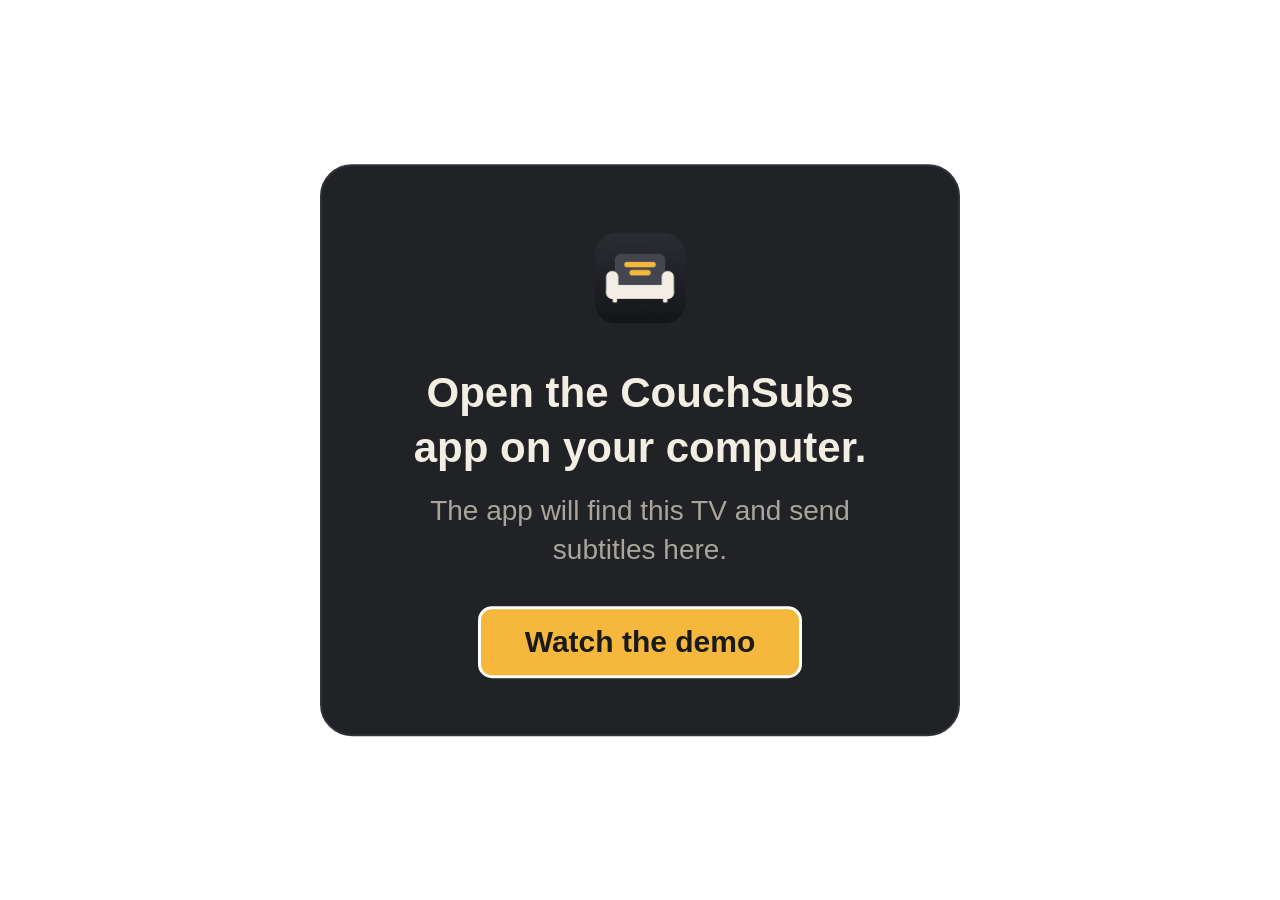
<file: tv-webos/index.html>
<!doctype html>
<html>
<head>
  <meta charset="utf-8">
  <!-- Ekran her TV'de 1920 piksel genişliğinde düzenlenir. Android TV'nin WebView'i bunu vermezse 1080p ekranı 960 piksel
       sayıyor ve yazılar iki kat büyük çıkıyordu (TCL C6K, #7). LG ve Samsung zaten 1920 kullanır. initial-scale
       verilmez: Android'de 1 ölçeği sayfanın yalnız sol üst çeyreğini gösterip altyazıyı ekran dışında bırakıyordu;
       sığdırma ölçeğini MainActivity hesaplar. -->
  <meta name="viewport" content="width=1920">
  <title>CouchSubs</title>
  <link rel="stylesheet" href="style.css">
</head>
<body>
  <div id="video-host"></div>

  <div id="screen" class="hidden"></div>
  <div id="subtitle-cover" class="hidden"></div>
  <div id="subtitle" class="hidden"><div id="subtitle-prev" class="hidden"><span id="subtitle-prev-text"></span></div><span id="subtitle-text"></span></div>

  <div id="waiting" class="hidden">
    <img class="logo" src="largeIcon.png" alt="">
    <div class="waiting-title" data-i18n="waiting"></div>
    <div class="waiting-hint" data-i18n="waitingHint"></div>
    <div id="demo-button" class="button focused" data-i18n="demoButton"></div>
  </div>

  <div id="demo-badge" class="hidden"><b data-i18n="demoBadge"></b><span data-i18n="demoHint"></span></div>

  <div id="panel">
    <div class="title"><img class="logo" src="icon.png" alt=""><span data-i18n="panelTitle"></span> <span id="app-version" class="muted" style="margin-left: 12px; font-weight: 400;"></span></div>
    <div class="row"><span class="label" data-i18n="hdmi"></span><span><span id="st-hdmi">-</span> <span id="st-video" class="muted"></span></span></div>
    <div class="row"><span class="label" data-i18n="server"></span><span id="st-server">-</span></div>
    <div class="row"><span class="label" data-i18n="connection"></span><span id="st-conn">-</span></div>
    <div class="row"><span class="label" data-i18n="lastSubtitle"></span><span id="st-last" class="muted">-</span></div>
    <div class="keys" id="keys" data-i18n="keys"></div>
  </div>

  <script src="config.js"></script>
  <script src="platform.js"></script>
  <script src="i18n.js"></script>
  <script src="app.js"></script>
</body>
</html>
</file>
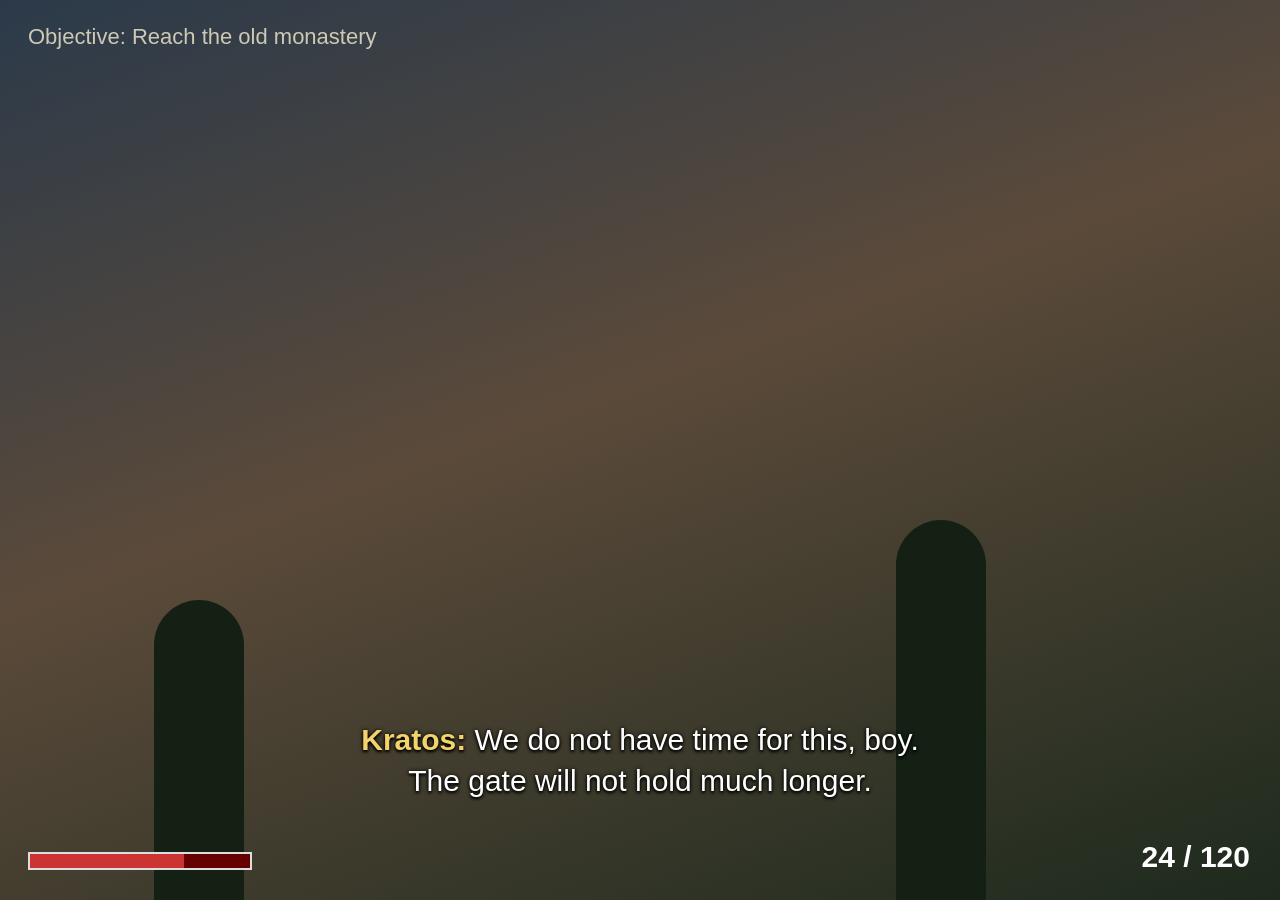
<file: ornekler/oyun-karesi.html>
<!doctype html>
<html><head><meta charset="utf-8"><title>Oyun karesi</title>
<style>
  html,body{margin:0;height:100%;overflow:hidden}
  body{background:linear-gradient(160deg,#2b3a4a 0%,#5b4a3a 45%,#1d2a1d 100%);font-family:Helvetica,Arial,sans-serif}
  .hud{position:absolute;top:24px;left:28px;color:#e8e2c8;font-size:22px;opacity:.85}
  .hp{position:absolute;bottom:30px;left:28px;width:220px;height:14px;background:#600;border:2px solid #ddd}
  .hp i{display:block;width:70%;height:100%;background:#c33}
  .ammo{position:absolute;bottom:26px;right:30px;color:#fff;font-size:30px;font-weight:bold}
  .sub{position:absolute;left:0;right:0;bottom:11%;text-align:center;color:#fff;font-size:30px;line-height:1.35;text-shadow:0 0 4px #000,0 2px 3px #000}
  .sub b{color:#f3d36b}
  .tree{position:absolute;bottom:0;width:90px;height:300px;background:#142014;border-radius:45px 45px 0 0}
</style></head>
<body>
  <div class="hud">Objective: Reach the old monastery</div>
  <div class="tree" style="left:12%"></div><div class="tree" style="left:70%;height:380px"></div>
  <div class="sub"><b>Kratos:</b> We do not have time for this, boy.<br>The gate will not hold much longer.</div>
  <div class="hp"><i></i></div>
  <div class="ammo">24 / 120</div>
</body></html>
</file>
<file: tv-webos/style.css>
/* SPDX-License-Identifier: AGPL-3.0-only */
html, body {
  margin: 0;
  width: 100%;
  height: 100%;
  overflow: hidden;
  /* webOS HDMI görüntüyü sayfanın altındaki ayrı bir katmanda çizer; sayfa şeffaf kalmalı. */
  background: transparent;
  color: #fff;
  font-family: "LG Smart UI", "Museo Sans", Arial, sans-serif;
}

#video-host, #video-host video {
  position: absolute;
  top: 0;
  left: 0;
  width: 100%;
  height: 100%;
}

#subtitle {
  position: absolute;
  left: 8%;
  right: 8%;
  bottom: 7%;
  text-align: center;
  z-index: 10;
  transition: opacity 0.2s;
}

#subtitle.hidden { opacity: 0; }

/* "Üstünü örtsün" yerleşiminde oyundaki İngilizce altyazıyı kapatan zemin. */
#subtitle-cover {
  position: absolute;
  z-index: 9;
  border-radius: 10px;
  background: rgba(0, 0, 0, 0.97);
}
#subtitle-cover.hidden { display: none; }

/* "Ekranı çevir": her çeviri kendi İngilizce yazısının üstünde, onu örterek ve aynı boyda; altyazının altında kalır. */
#screen {
  position: absolute;
  top: 0;
  left: 0;
  width: 100%;
  height: 100%;
  z-index: 8;
}
#screen.hidden { display: none; }
#screen .item {
  position: absolute;
  box-sizing: border-box;
  padding: 2px 6px;
  border-radius: 6px;
  /* Altındaki İngilizce yazı seçilmesin diye altyazı örtüsü kadar koyu. */
  background: rgba(0, 0, 0, 0.97);
  color: #fff;
  font-weight: 600;
  line-height: 1.15;
  text-align: center;
  text-shadow: 0 1px 2px #000;
  word-wrap: break-word;
  overflow: hidden;
}
#screen .item.paragraphs { text-align: left; white-space: pre-line; }

/* Hızlı konuşmada önceki satır kısa süre yeni satırın üstünde, daha soluk durur. */
#subtitle-prev { margin-bottom: 10px; opacity: 0.7; }
#subtitle-prev.hidden { display: none; }

#subtitle-prev-text {
  display: inline-block;
  padding: 6px 20px;
  border-radius: 10px;
  background: rgba(0, 0, 0, 0.6);
  font-size: 37px;
  line-height: 1.3;
  font-weight: 600;
  text-shadow: 0 2px 4px #000;
}

#subtitle-text {
  display: inline-block;
  padding: 10px 26px;
  border-radius: 10px;
  background: rgba(0, 0, 0, 0.72);
  font-size: 46px;
  line-height: 1.3;
  font-weight: 600;
  text-shadow: 0 2px 4px #000;
}


/* Panel ve bekleme ekranı: design/tokens.json'un koyu tema renkleri (docs/TASARIM.md). */
#panel {
  position: absolute;
  top: 48px;
  left: 48px;
  z-index: 20;
  min-width: 640px;
  max-width: 1100px;
  padding: 28px 36px;
  border-radius: 24px;
  border: 2px solid #30333A;
  background: rgba(20, 21, 24, 0.92);
  color: #F3EEE4;
  font-size: 26px;
  line-height: 1.5;
}

#panel.hidden { display: none; }
#panel .title { display: flex; align-items: center; font-size: 32px; font-weight: 600; margin-bottom: 18px; }
#panel .title .logo { width: 48px; height: 48px; border-radius: 11px; margin-right: 16px; }
#panel .row { display: flex; padding: 6px 0; }
#panel .label { width: 200px; color: #A9A59C; }
#panel .keys { margin-top: 18px; padding-top: 16px; border-top: 2px solid #30333A; font-size: 22px; color: #A9A59C; }
#panel .keys .key { padding: 3px 0; }
#panel .keys .key b { display: inline-block; min-width: 150px; color: #F5B83D; font-weight: 600; }
.muted { color: #A9A59C; }
.ok { color: #62C990; }
.bad { color: #F28B82; }

#waiting {
  position: absolute;
  left: 50%;
  top: 50%;
  transform: translate(-50%, -50%);
  -webkit-transform: translate(-50%, -50%);
  z-index: 15;
  max-width: 1100px;
  padding: 56px 72px;
  border-radius: 32px;
  border: 2px solid #30333A;
  background: rgba(20, 21, 24, 0.94);
  color: #F3EEE4;
  text-align: center;
}

#waiting.hidden { display: none; }
#waiting .logo { width: 112px; height: 112px; border-radius: 26px; margin-bottom: 28px; }
#waiting .waiting-title { font-size: 42px; font-weight: 600; line-height: 1.3; }
#waiting .waiting-hint { margin-top: 16px; font-size: 28px; line-height: 1.4; color: #A9A59C; }

/* Bekleme ekranındaki düğme; kumandayla seçili olduğu belli olsun diye sarı dolgu ve çerçeve. */
#waiting .button {
  display: inline-block;
  margin-top: 36px;
  padding: 16px 44px;
  border-radius: 14px;
  border: 3px solid #30333A;
  background: #1C1E22;
  color: #F3EEE4;
  font-size: 30px;
  font-weight: 600;
}
#waiting .button.focused { background: #F5B83D; border-color: #FFFFFF; color: #1A1A1A; }

/* Demo sırasında sağ üstte ne gösterildiğini anlatan not. */
#demo-badge {
  position: absolute;
  top: 48px;
  right: 48px;
  z-index: 20;
  max-width: 760px;
  padding: 18px 26px;
  border-radius: 18px;
  border: 2px solid #30333A;
  background: rgba(20, 21, 24, 0.92);
  color: #A9A59C;
  font-size: 24px;
  line-height: 1.4;
}
#demo-badge.hidden { display: none; }
#demo-badge b { display: block; color: #F5B83D; font-size: 26px; margin-bottom: 4px; }
</file>
